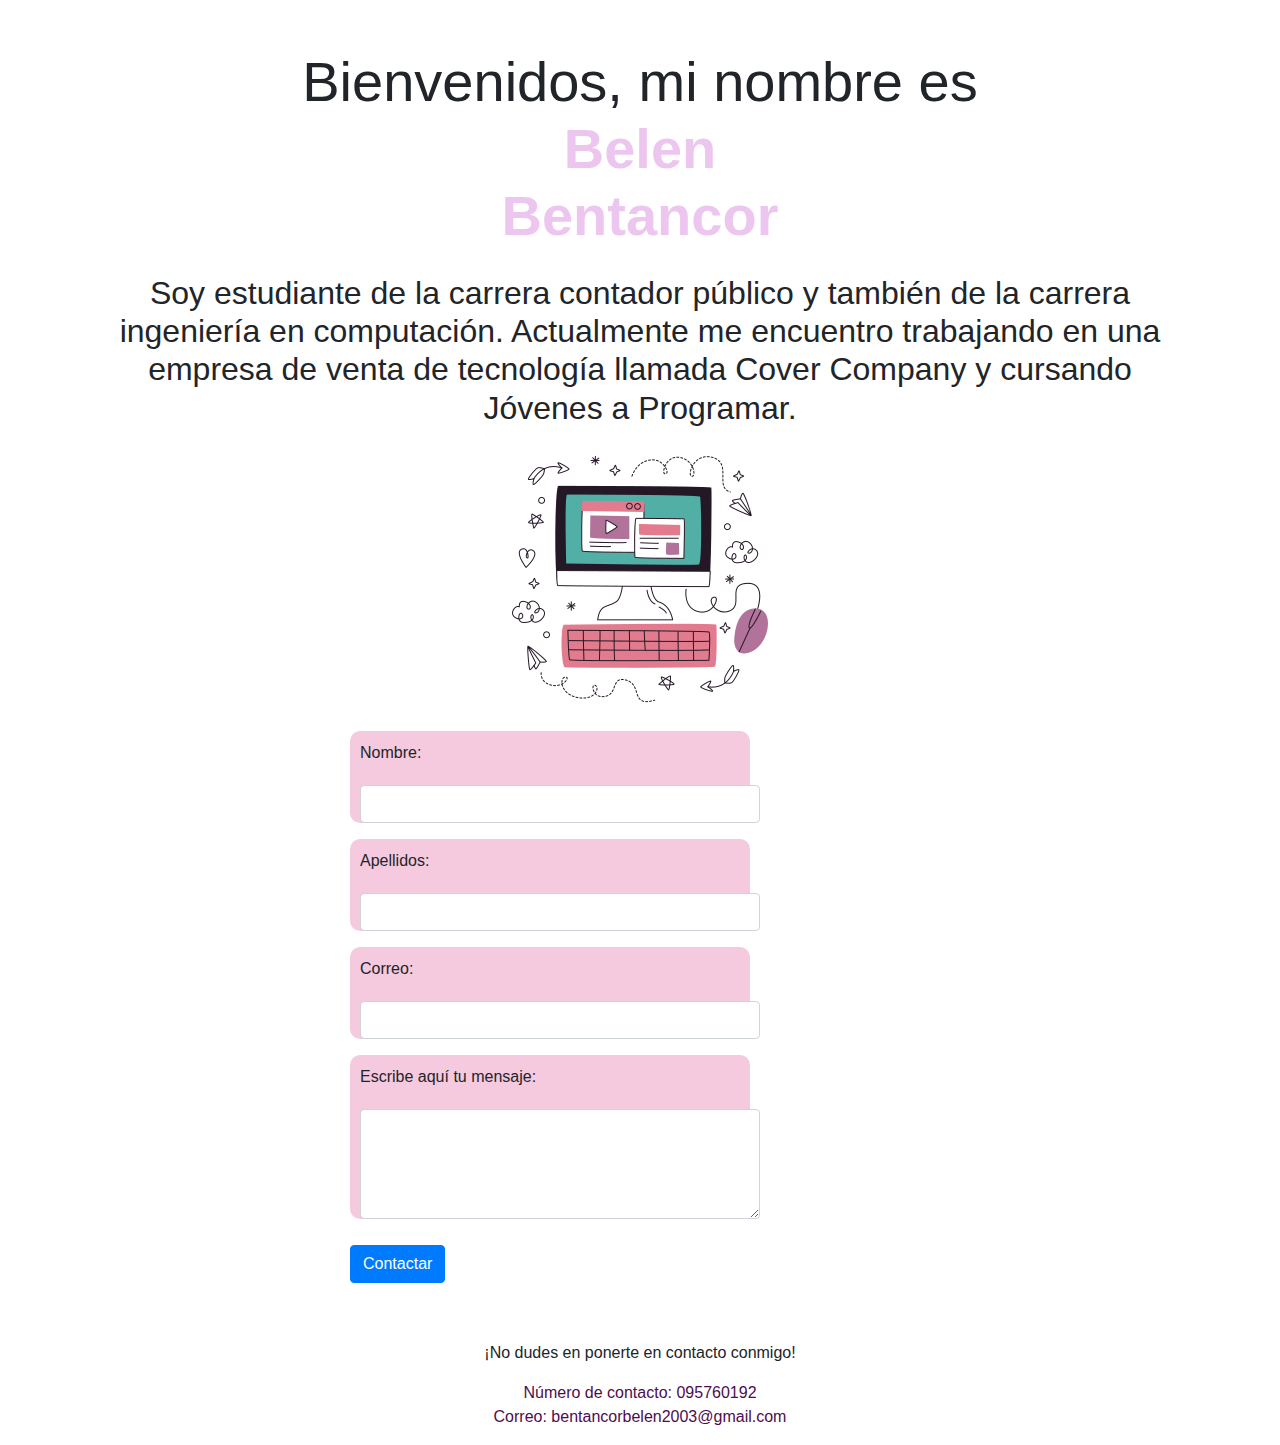
<file: index.html>
<!DOCTYPE html>
<html lang="en">
<head>
    <meta charset="UTF-8">
    <meta name="viewport" content="width=device-width, initial-scale=1.0">
    <title>Portafolio Belen Bentancor</title>
    <link rel="stylesheet" href="https://stackpath.bootstrapcdn.com/bootstrap/4.5.2/css/bootstrap.min.css">
    <link rel="stylesheet" href="style.css">

</head>
<body>
    <section class="container mt-5">
        <div class="text-center">
            <h1 class="display-4">Bienvenidos, mi nombre es <br> <span id="nombre" class="font-weight-bold">Belen <br> Bentancor</span></h1>
        </div>

        <section class="mt-4">
            <div class="text-center">
                <h2>Soy estudiante de la carrera contador público y también de la carrera ingeniería en computación. Actualmente me encuentro trabajando en una empresa de venta de tecnología llamada Cover Company y cursando Jóvenes a Programar.</h2>
            </div>
            
            <div class="text-center mt-4">
                <img src="imagen.png" class="img-fluid" alt="Imagen de Belen Bentancor">
            </div>

            <form class="mt-4 mx-auto" style="max-width: 600px;">
                <div class="form-group">
                    <label for="nom">Nombre:</label>
                    <input type="text" class="form-control" id="nom" name="nombre" required>
                </div>
                <div class="form-group">
                    <label for="apdos">Apellidos:</label>
                    <input type="text" class="form-control" id="apdos" name="apellidos" required>
                </div>
                <div class="form-group">
                    <label for="corr">Correo:</label>
                    <input type="email" class="form-control" id="corr" name="correo" required>
                </div>
                <div class="form-group">
                    <label for="mensaje">Escribe aquí tu mensaje:</label>
                    <textarea class="form-control" id="mensaje" name="mensaje" rows="4" required></textarea>
                </div>
                <button type="submit" class="btn btn-primary">Contactar</button>
            </form>
        </section>

        <footer class="text-center mt-5">
            <p>¡No dudes en ponerte en contacto conmigo!</p>
            <p id="telefono">Número de contacto: 095760192<br>Correo: bentancorbelen2003@gmail.com</p>
        </footer>
    </section>

    <script src="https://code.jquery.com/jquery-3.5.1.slim.min.js"></script>
    <script src="https://cdn.jsdelivr.net/npm/@popperjs/core@2.5.3/dist/umd/popper.min.js"></script>
    <script src="https://stackpath.bootstrapcdn.com/bootstrap/4.5.2/js/bootstrap.min.js"></script>
</body>
</html>
</file>
<file: style.css>
.inicio {
    background: url(imagen\ imagen.png) no-repeat; 
    background-size: cover;
    height: 240px;
    display: flex;
    color: #b90dee;
    padding : 110px ;
    text-align: left;
    

}

.inicio h1 {
    
    font-size: 60pt;
    line-height: 60pt;
    margin-bottom: 30pt;
    font: helvetica bold;
    
}

.inicio2 h2 {
    font-size: 30px;
    line-height: 50px;
    font-family: 'Times New Roman', Times, serif;
}
form * {
    background-color: rgb(245, 201, 222);
    border-radius: 10px;
    margin: 10px;
    max-width: 400px;
}

#nombre {
    color: #bc2ec946;
    font-weight: bold; 
}


.contacto-container {
    margin-top: 570px; 
    position: absolute;
    left: 110px;
    text-align: center; 
}

.btn btn-primary {
    background-color: #610652;
    color: #e093e2;
    border: none;
    padding: 10px 20px;
    border-radius: 10px;
    cursor: pointer;
    font-size: 20px;
    transition: background-color 0.3s;
}

.footer {
    background: #cf0f79;
    color: #d444e7;
    text-align: center;
    padding: 30px 0;
    position: fixed;
    width: 100%;
    bottom: 0;
}

#telefono {
    font-size: 16px; 
    color: #4e0d4e; 
}
</file>
